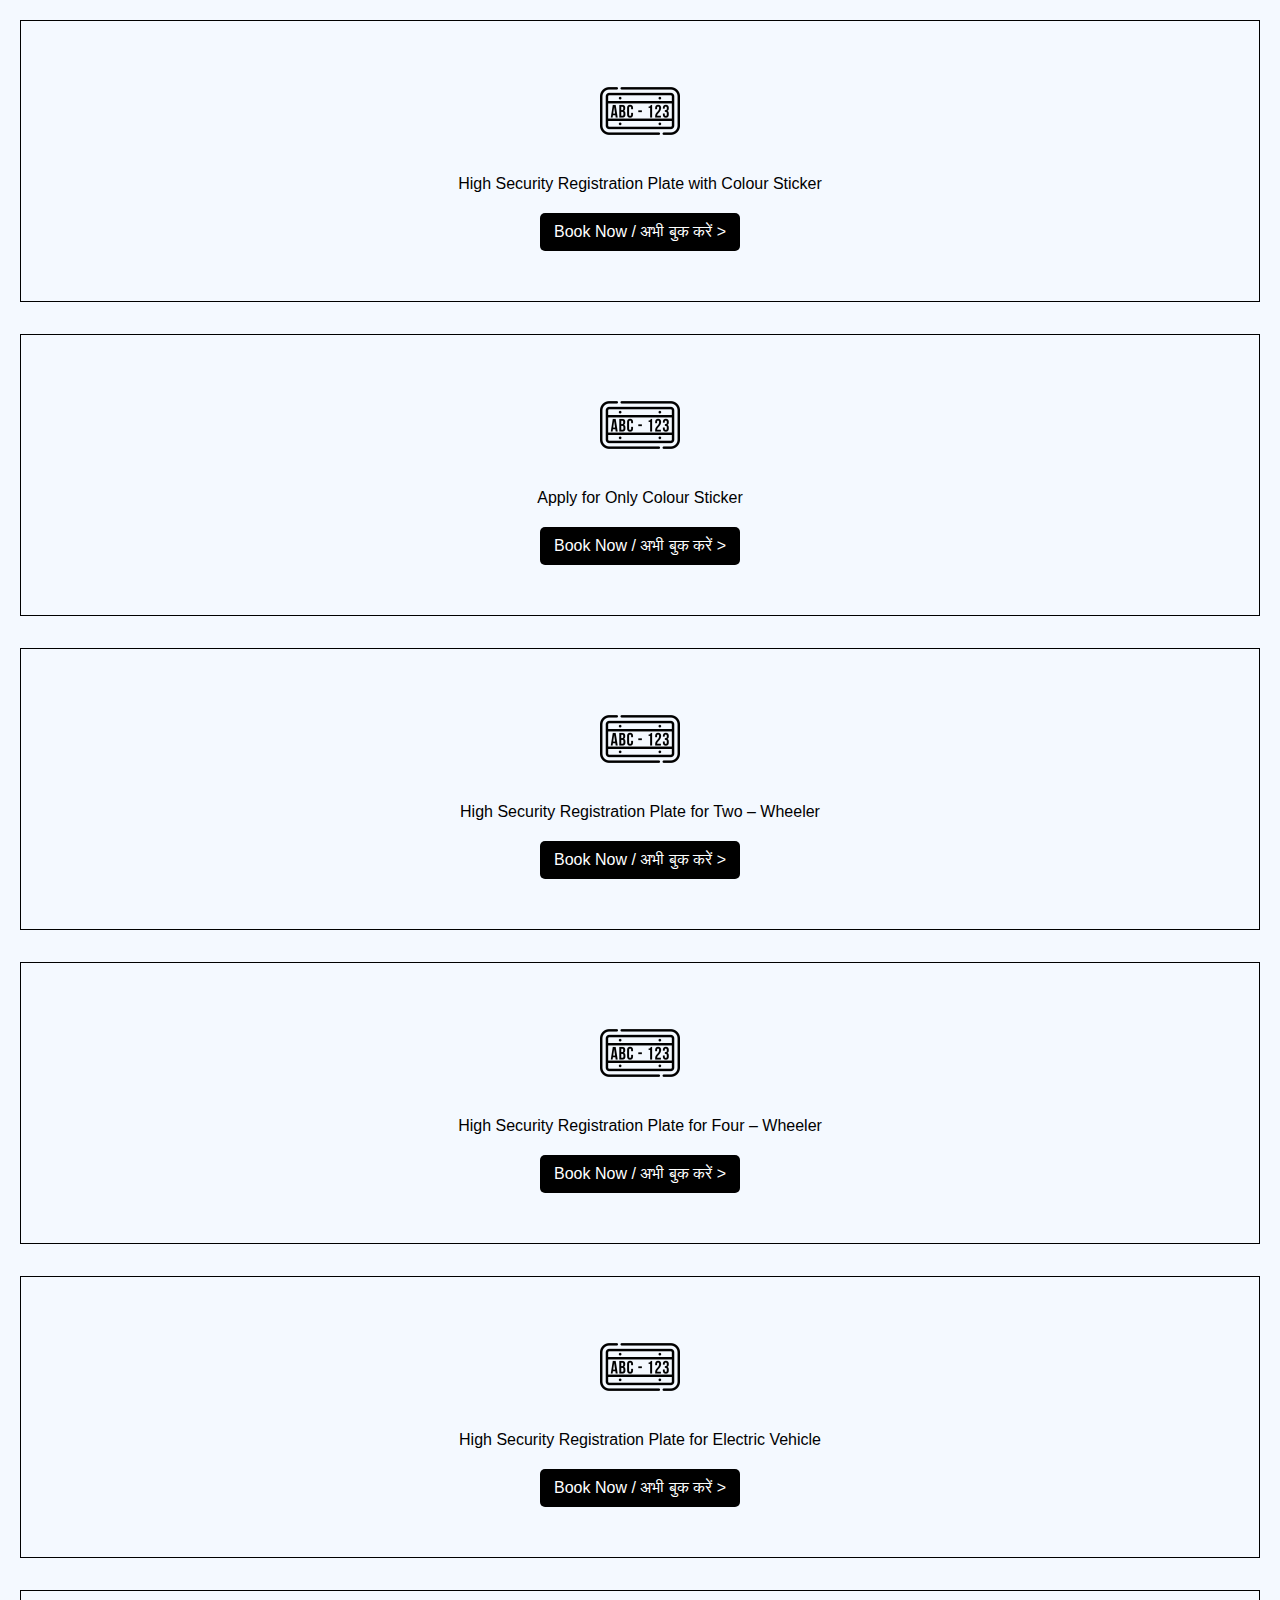
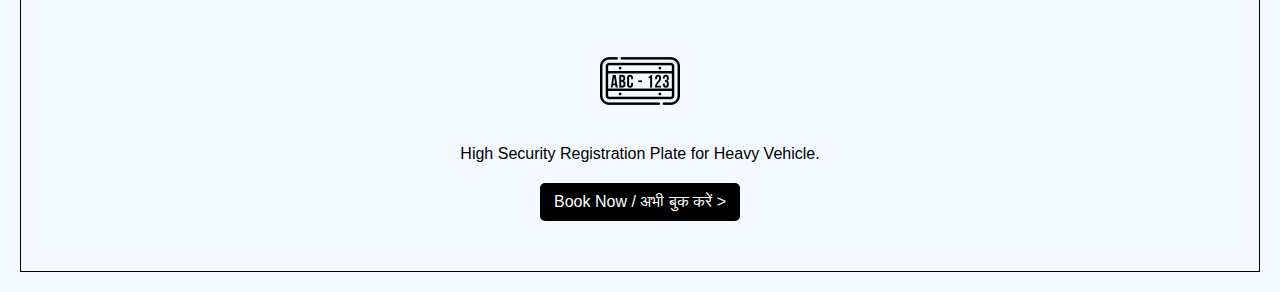
<file: index.html>
<!DOCTYPE html>
<html lang="en">
<head>
    <meta charset="UTF-8">
    <meta name="viewport" content="width=device-width, initial-scale=1.0">
    <title>Document</title>
    <link rel="stylesheet" href="./css/index.css">
</head>
<body>
    
    <header>

        <div class="header">
<!--             <img src="./img/bg1.jpg" alt=""> -->
        </div>

    </header>


    <section>
        <div class="conatiner">
            <div class="box">

                <div class="img">
                    <img src="./img/iocn-license.png" alt="">
                </div>
                <div class="text">
                    High Security Registration Plate
                    with Colour Sticker
                </div>
                <div class="button">
                    <a href="./form.html">

                        Book Now / अभी बुक करें >
                    </a>
                
                </div>
            </div>
            <div class="box">

                <div class="img">
                    <img src="./img/iocn-license.png" alt="">
                </div>
                <div class="text">
                     Apply for
Only Colour Sticker
                </div>
             <div class="button">
                    <a href="./form.html">

                        Book Now / अभी बुक करें >
                    </a>
                
                </div>
            </div>
            <div class="box">

                <div class="img">
                    <img src="./img/iocn-license.png" alt="">
                </div>
                <div class="text">
                    High Security Registration Plate
for Two – Wheeler
                </div>
             <div class="button">
                    <a href="./form.html">

                        Book Now / अभी बुक करें >
                    </a>
                
                </div>
            </div>
            <div class="box">

                <div class="img">
                    <img src="./img/iocn-license.png" alt="">
                </div>
                <div class="text">
                     High Security Registration Plate
                    for Four – Wheeler
                </div>
             <div class="button">
                    <a href="./form.html">

                        Book Now / अभी बुक करें >
                    </a>
                
                </div>
            </div>
            <div class="box">

                <div class="img">
                    <img src="./img/iocn-license.png" alt="">
                </div>
                <div class="text">
                     High Security Registration Plate
                    for Electric Vehicle
                </div>
             <div class="button">
                    <a href="./form.html">

                        Book Now / अभी बुक करें >
                    </a>
                
                </div>
            </div>
            <div class="box">

                <div class="img">
                    <img src="./img/iocn-license.png" alt="">
                </div>
                <div class="text">
                     High Security Registration Plate
for Heavy Vehicle.
                </div>
             <div class="button">
                    <a href="./form.html">

                        Book Now / अभी बुक करें >
                    </a>
                
                </div>
            </div>
        </div>
    </section>

    
</body>
</html>
</file>
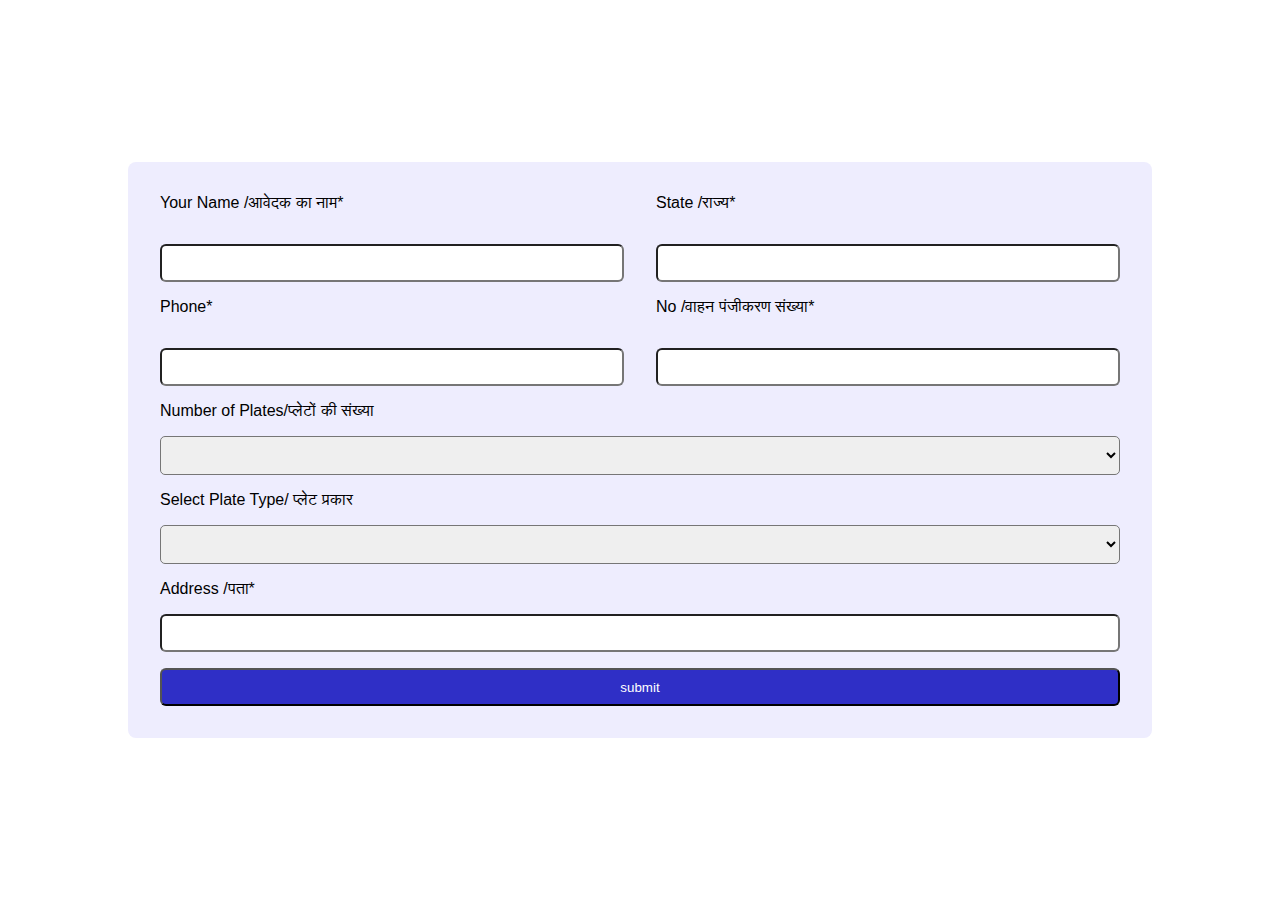
<file: form.html>
<!DOCTYPE html>
<html lang="en">
<head>
    <meta charset="UTF-8">
    <meta name="viewport" content="width=device-width, initial-scale=1.0">
    <title>Document</title>
    <link rel="stylesheet" href="./css/index.css">
</head>
<body>

    <section>
        <div class="formconatiner">
            <form id="myForm">
                <div>

                    <div>
                        <label for="Your Name /आवेदक का नाम*">Your Name /आवेदक का नाम*</label>
                        <input type="text" name="Your Name /आवेदक का नाम*">
                    </div>
                    <div>
                        <label for="State /राज्य*">State /राज्य*</label>
                        <input type="text" name="State /राज्य*">
                    </div>
                </div>

                <div>
                    <div>
                        <label for="Phone*">Phone*</label>
                        <input type="text" name="Phone*" id="phone" maxlength="10">
                    </div>
                    <div>
                        <label for="No /वाहन पंजीकरण संख्या*">No /वाहन पंजीकरण संख्या*</label>
                        <input type="text" name="No /वाहन पंजीकरण संख्या*">
                    </div>
                </div>

                <label for="Number of Plates/प्लेटों की संख्या">Number of Plates/प्लेटों की संख्या</label>
                <select name="number_of_plates" id="number_of_plates">
                    <option selected></option>
                    <option value="number1">1 Plate</option>
                    <option value="number2">2 Plate</option>
                </select>

                <label for="Select Plate Type/ प्लेट प्रकार">Select Plate Type/ प्लेट प्रकार</label>
                <select name="plate_type" id="plate_type">
                    <option   selected></option>
                    <option value="two">Two Wheeler</option>
                    <option value="four">Four Wheeler</option>
                    <option value="Electric">Electric Vehicle</option>
                    <option value="color">Apply for Only Colour Sticker</option>
                    <option value="heavy">Heavy Vehicle</option>
                    <option value="hsrpcolor">High Security Registration Plate with Colour Sticker</option>
                </select>

                <label for="Address /पता*">Address /पता*</label>
                <input type="text" name="Address /पता*">

                <input type="submit" value="submit" style="cursor: pointer; background-color: rgb(47, 47, 198); color: white;">
            </form>
        </div>
    </section>
  

    <script>
        document.getElementById('myForm').addEventListener('submit', function(event) {
            event.preventDefault();

            const plateType = document.getElementById('plate_type').value;
            let redirectUrl = '';

            switch (plateType) {
                case 'two':
                    redirectUrl = './twopayment.html';
                    break;
              
                case 'four':
                    redirectUrl = './fourpayment.html';
                    break;
                case 'Electric':
                    redirectUrl = './electornpayemt.html';
                    break;
                case 'color':
                    redirectUrl = './colorpaymment.html';
                    break;
                case 'heavy':
                    redirectUrl = './heavypayment.html';
                    break;
                case 'hsrpcolor':
                    redirectUrl = './hsrpcolorpayment.html';
                    break;
                default:
                    redirectUrl = 'default.html';
            }

            window.location.href = redirectUrl;
        });



        document.getElementById('phone').addEventListener('input', function(event) {
            this.value = this.value.replace(/\D/g, '').slice(0, 10);
        });
    </script>
    
</body>
</html>
</file>
<file: css/index.css>
*
{
    margin: 0;
    padding: 0;
    box-sizing: border-box;
    text-decoration: none;
    font-family: 'Poppins', sans-serif;

}
a
{
    color: white;
}
img
{
    width: 100%;
    object-fit: cover;
    max-height: 70vh;

}
.button
{
   min-width: 200px;
    padding: 10px;
    background-color: black;
    color: white;
    border-radius: 5px;
    text-align: center;
}
body
{
    background: #f4f9ff;
    
}
.conatiner
{
    width: 100%;
    display: flex;
    justify-content: space-between;
    align-items: center;
    flex-wrap: wrap;
    padding: 20px;
    gap: 2rem;
}
.box
{
    display: flex;
    flex-direction: column;
    border: 1px  solid  black;
    min-width: 100%;
    min-height: 100px;
    gap: 20px;
    align-items: center;
    justify-content: center;
    padding: 50px;
}

.formconatiner
{
    width: 100vw;
   background-color: white;
    min-height: 100vh;
    display: flex;
    align-items: center;
    justify-content: center;
}

input 
{
    padding: 0.6rem;
    border-radius: 6px;
}
form
{
    display: flex;
    flex-direction: column;
    gap: 1rem;
    background-color: #eeedfe;
    padding: 2rem;
    border-radius: 8px;
    min-width:80% ;
}
form div
{
    display: grid;
    grid-template-columns: 1fr 1fr;
    gap: 2rem;
}
form div div
{
    display: flex;
    flex-direction: column;
    
}
select
{
    padding: 10px;
    border-radius: 5px;
}
@media (max-width:500px)

.box {
    min-width: 95%; 
}
 {
    
form div
{
    display: grid;
    grid-template-columns: 1fr;
    gap: 1rem;
}

}
</file>
